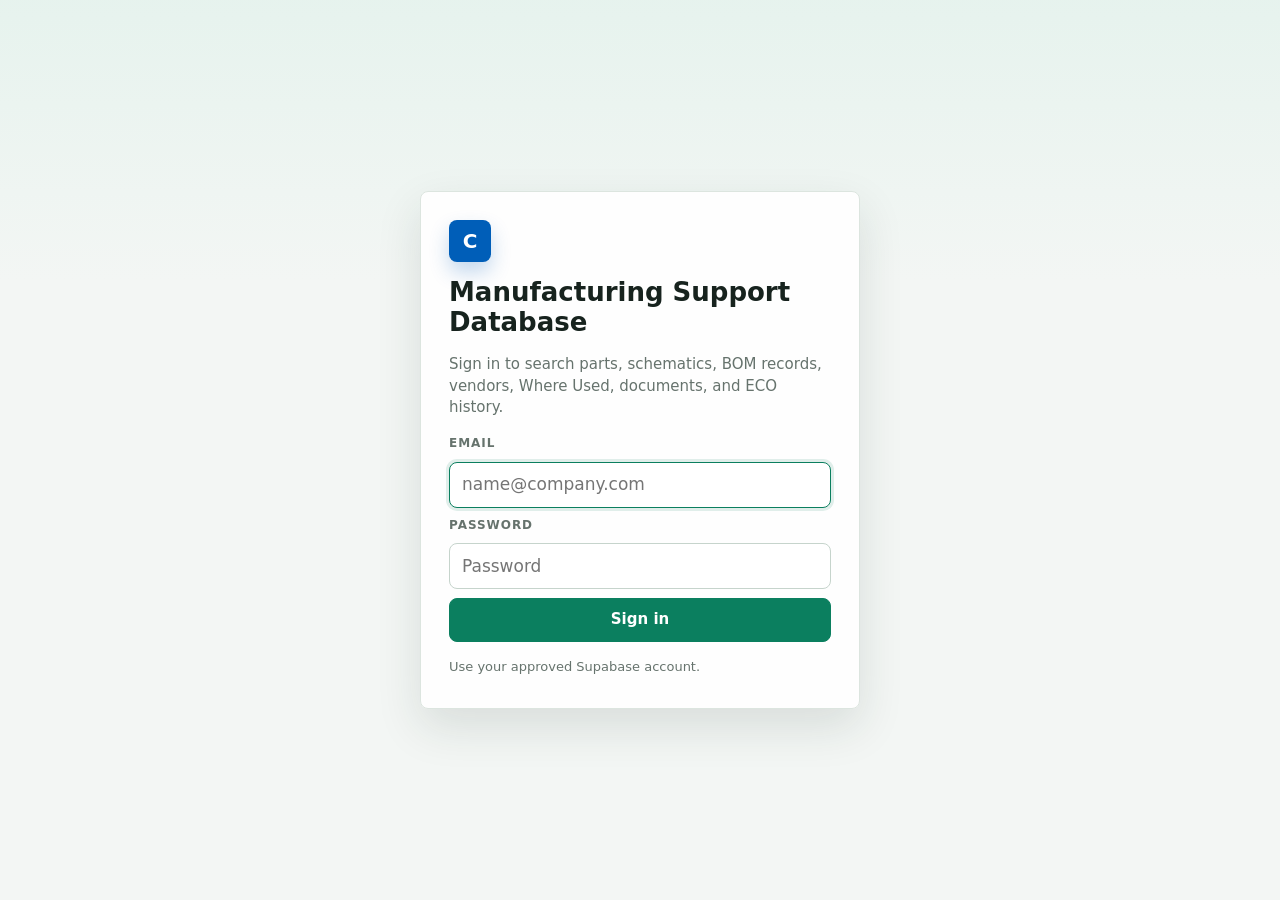
<file: omnify_search_static/index.html>
<!doctype html>
<html lang="en">
  <head>
    <meta charset="utf-8" />
    <meta name="viewport" content="width=device-width, initial-scale=1" />
    <title>Manufacturing Support Database</title>
    <link rel="stylesheet" href="./styles.css" />
  </head>
  <body>
    <section id="loginScreen" class="login-screen">
      <div class="login-panel">
        <div class="brand-mark login-mark">C</div>
        <h1>Manufacturing Support Database</h1>
        <p>Sign in to search parts, schematics, BOM records, vendors, Where Used, documents, and ECO history.</p>
        <form id="authForm" class="login-form">
          <label for="emailInput">Email</label>
          <input id="emailInput" type="email" autocomplete="username" placeholder="name@company.com" required autofocus />
          <label for="passwordInput">Password</label>
          <input id="passwordInput" type="password" autocomplete="current-password" placeholder="Password" required />
          <button id="loginBtn" type="submit">Sign in</button>
        </form>
        <p id="loginMessage" class="login-message">Use your approved Supabase account.</p>
      </div>
    </section>
    <script src="./app.js"></script>
  </body>
</html>
</file>
<file: omnify_search_static/styles.css>
:root {
  color-scheme: light;
  --bg: #f3f6f4;
  --surface: #ffffff;
  --surface-2: #f8fbf9;
  --surface-3: #eef5f1;
  --ink: #17231e;
  --muted: #66736d;
  --line: #dce5df;
  --line-strong: #c6d4cc;
  --accent: #0b7f5f;
  --accent-dark: #075a46;
  --accent-soft: #e3f2ec;
  --gold: #b8872f;
  --danger: #bd3e3e;
  --shadow: 0 18px 46px rgba(22, 50, 39, 0.12);
}

* {
  box-sizing: border-box;
}

body {
  margin: 0;
  min-height: 100vh;
  background:
    linear-gradient(180deg, rgba(227, 242, 236, 0.8), rgba(243, 246, 244, 0) 280px),
    var(--bg);
  color: var(--ink);
  font-family: "Segoe UI", system-ui, -apple-system, BlinkMacSystemFont, sans-serif;
  font-size: 15px;
  line-height: 1.45;
  letter-spacing: 0;
}

button,
input,
select {
  font: inherit;
}

h1,
h2,
h3,
p {
  margin: 0;
}

.app-shell {
  min-height: 100vh;
  display: grid;
  grid-template-rows: auto minmax(0, 1fr);
}

[hidden] {
  display: none !important;
}

.login-screen {
  min-height: 100vh;
  display: grid;
  place-items: center;
  padding: 28px;
}

.login-panel {
  width: min(100%, 440px);
  display: grid;
  gap: 16px;
  padding: 28px;
  border: 1px solid var(--line);
  border-radius: 8px;
  background: rgba(255, 255, 255, 0.95);
  box-shadow: var(--shadow);
}

.login-mark {
  width: 52px;
  height: 52px;
  font-size: 24px;
}

.login-panel h1 {
  font-size: 26px;
  line-height: 1.15;
}

.login-panel p {
  color: var(--muted);
}

.login-form {
  display: grid;
  gap: 9px;
}

.login-form input {
  min-height: 46px;
  padding: 0 12px;
}

.login-form button {
  min-height: 44px;
  border: 1px solid var(--accent);
  border-radius: 8px;
  background: var(--accent);
  color: #fff;
  font-weight: 750;
  cursor: pointer;
}

.login-message {
  min-height: 22px;
  font-size: 13px;
}

.topbar {
  min-height: 72px;
  display: flex;
  align-items: center;
  justify-content: space-between;
  gap: 20px;
  padding: 14px 28px;
  border-bottom: 1px solid var(--line);
  background: rgba(255, 255, 255, 0.9);
  backdrop-filter: blur(14px);
  position: sticky;
  top: 0;
  z-index: 5;
}

.brand {
  display: flex;
  gap: 12px;
  align-items: center;
  min-width: 0;
}

.brand-mark {
  width: 42px;
  height: 42px;
  display: grid;
  place-items: center;
  border-radius: 8px;
  background: #005eb8;
  color: #fff;
  font-weight: 800;
  font-size: 20px;
  box-shadow: 0 10px 20px rgba(0, 94, 184, 0.24);
}

.brand h1 {
  font-size: 19px;
  line-height: 1.15;
}

.brand p,
.status-line,
.muted {
  color: var(--muted);
}

.top-actions {
  display: flex;
  align-items: center;
  justify-content: flex-end;
  gap: 10px;
  flex-wrap: wrap;
}

.source-pill {
  min-height: 34px;
  display: inline-flex;
  align-items: center;
  padding: 0 12px;
  border: 1px solid var(--line);
  border-radius: 999px;
  background: var(--surface-2);
  color: var(--muted);
  font-size: 13px;
}

.ghost-button,
.search-row button,
.tab,
.file-link {
  min-height: 38px;
  border: 1px solid var(--line-strong);
  border-radius: 8px;
  background: var(--surface);
  color: var(--ink);
  cursor: pointer;
  transition: border-color 140ms ease, background 140ms ease, color 140ms ease, box-shadow 140ms ease;
}

.ghost-button {
  padding: 0 14px;
  color: var(--accent-dark);
  font-weight: 650;
}

.ghost-button:hover,
.tab:hover,
.file-link:hover {
  border-color: var(--accent);
  box-shadow: 0 0 0 3px rgba(11, 127, 95, 0.09);
}

.main {
  min-width: 0;
  display: grid;
  grid-template-rows: auto minmax(0, 1fr);
  padding: 24px 28px 28px;
  gap: 18px;
}

.search-panel {
  display: grid;
  gap: 14px;
  padding: 18px;
  border: 1px solid var(--line);
  border-radius: 8px;
  background: var(--surface);
  box-shadow: var(--shadow);
}

.search-row {
  display: grid;
  grid-template-columns: minmax(0, 1fr) 118px;
  gap: 10px;
}

.search-row button {
  background: var(--accent);
  border-color: var(--accent);
  color: #fff;
  font-weight: 750;
}

.search-row button:hover {
  background: var(--accent-dark);
  border-color: var(--accent-dark);
}

.filter-row {
  display: grid;
  grid-template-columns: repeat(2, minmax(180px, 1fr));
  gap: 12px;
}

.filter-block {
  display: grid;
  gap: 6px;
}

label {
  color: var(--muted);
  font-size: 12px;
  text-transform: uppercase;
  letter-spacing: 0.08em;
  font-weight: 700;
}

select,
input {
  width: 100%;
  border: 1px solid var(--line-strong);
  border-radius: 8px;
  background: #fff;
  color: var(--ink);
  outline: none;
}

select {
  min-height: 42px;
  padding: 0 12px;
}

input {
  min-height: 52px;
  padding: 0 16px;
  font-size: 17px;
}

input:focus,
select:focus {
  border-color: var(--accent);
  box-shadow: 0 0 0 3px rgba(11, 127, 95, 0.12);
}

.metrics {
  display: grid;
  grid-template-columns: repeat(6, minmax(110px, 1fr));
  gap: 10px;
}

.metrics:empty {
  display: none;
}

.metric {
  min-width: 0;
  display: grid;
  gap: 3px;
  padding: 11px 12px;
  border: 1px solid var(--line);
  border-radius: 8px;
  background: var(--surface-2);
  color: var(--muted);
  font-size: 12px;
}

.metric strong {
  color: var(--ink);
  font-size: 19px;
}

.status-line {
  min-height: 24px;
  display: flex;
  align-items: center;
  justify-content: space-between;
  gap: 16px;
  font-size: 13px;
}

.workspace {
  min-height: 0;
  height: calc(100vh - 260px);
  display: grid;
  grid-template-columns: minmax(360px, 40%) minmax(0, 1fr);
  gap: 18px;
}

.results,
.detail {
  min-height: 0;
  overflow-y: auto;
  border: 1px solid var(--line);
  border-radius: 8px;
  background: rgba(255, 255, 255, 0.82);
  box-shadow: 0 12px 30px rgba(22, 50, 39, 0.08);
}

.results {
  padding: 12px;
}

.result-card {
  display: grid;
  gap: 10px;
  padding: 15px;
  margin-bottom: 10px;
  border: 1px solid var(--line);
  border-left: 4px solid transparent;
  border-radius: 8px;
  background: var(--surface);
  cursor: pointer;
  transition: border-color 140ms ease, box-shadow 140ms ease, transform 140ms ease;
}

.result-card:hover {
  border-color: var(--line-strong);
  transform: translateY(-1px);
  box-shadow: 0 10px 22px rgba(22, 50, 39, 0.08);
}

.result-card.active {
  border-color: var(--accent);
  border-left-color: var(--accent);
  box-shadow: 0 0 0 3px rgba(11, 127, 95, 0.1);
}

.result-card h2 {
  font-size: 18px;
  line-height: 1.25;
  overflow-wrap: anywhere;
}

.result-meta,
.chips,
.trail {
  display: flex;
  flex-wrap: wrap;
  gap: 7px;
  align-items: center;
}

.chip {
  max-width: 100%;
  border-radius: 999px;
  padding: 4px 9px;
  background: var(--surface-3);
  color: var(--muted);
  font-size: 12px;
  overflow-wrap: anywhere;
}

.chip.strong {
  color: #fff;
  background: var(--accent);
  font-weight: 750;
}

.trail {
  color: var(--gold);
  font-size: 12px;
  font-weight: 650;
}

.snippet {
  color: var(--muted);
  font-size: 14px;
  line-height: 1.5;
  overflow-wrap: anywhere;
}

mark {
  background: #f7df9e;
  color: var(--ink);
  border-radius: 4px;
  padding: 0 2px;
}

.detail {
  padding: 20px 22px 34px;
}

.detail-header {
  display: grid;
  gap: 12px;
  margin-bottom: 16px;
  padding-bottom: 14px;
  border-bottom: 1px solid var(--line);
}

.detail-header h2 {
  font-size: 28px;
  line-height: 1.15;
  overflow-wrap: anywhere;
}

.tabs {
  display: flex;
  flex-wrap: wrap;
  gap: 6px;
  margin: 16px 0 14px;
  padding: 6px;
  border: 1px solid var(--line);
  border-radius: 8px;
  background: var(--surface-2);
}

.tab {
  min-height: 44px;
  display: inline-flex;
  align-items: center;
  gap: 8px;
  padding: 0 11px;
  color: var(--muted);
  background: transparent;
  border-color: transparent;
}

.tab.active {
  background: var(--accent);
  border-color: var(--accent);
  color: #fff;
  font-weight: 750;
}

.tab span {
  font-weight: 750;
}

.tab strong {
  min-width: 24px;
  min-height: 22px;
  display: inline-grid;
  place-items: center;
  padding: 0 7px;
  border-radius: 999px;
  background: #fff;
  color: var(--accent-dark);
  font-size: 12px;
}

.tab.active strong {
  background: rgba(255, 255, 255, 0.92);
}

.section-intro {
  display: flex;
  justify-content: space-between;
  align-items: flex-start;
  gap: 16px;
  margin-bottom: 12px;
  padding: 12px 14px;
  border: 1px solid var(--line);
  border-radius: 8px;
  background: var(--surface-2);
}

.section-intro h3 {
  font-size: 16px;
  line-height: 1.25;
  margin-bottom: 3px;
}

.section-intro p {
  color: var(--muted);
  font-size: 13px;
}

.section-intro > span {
  flex: 0 0 auto;
  border-radius: 999px;
  padding: 4px 9px;
  background: #fff;
  color: var(--accent-dark);
  font-size: 12px;
  font-weight: 750;
}

.section-list {
  display: grid;
  gap: 9px;
}

.row-card {
  border: 1px solid var(--line);
  border-radius: 8px;
  background: var(--surface);
  padding: 0;
  overflow: hidden;
}

.row-card-title {
  display: flex;
  justify-content: space-between;
  align-items: center;
  gap: 12px;
  padding: 12px 14px;
  background: #fbfdfc;
  cursor: pointer;
  list-style: none;
}

.row-card-title::-webkit-details-marker {
  display: none;
}

.row-card[open] .row-card-title {
  border-bottom: 1px solid var(--line);
  background: var(--surface-2);
}

.row-card-title h3 {
  font-size: 15px;
  line-height: 1.35;
  overflow-wrap: anywhere;
}

.dropdown-cue {
  flex: 0 0 auto;
  display: inline-flex;
  align-items: center;
  gap: 6px;
  color: var(--muted);
  font-size: 11px;
  font-weight: 700;
  text-transform: uppercase;
  letter-spacing: 0.05em;
}

.dropdown-cue::after {
  content: "Show";
  min-width: 48px;
  border: 1px solid var(--line-strong);
  border-radius: 999px;
  padding: 3px 8px;
  background: #fff;
  color: var(--accent-dark);
  text-align: center;
}

.row-card[open] .dropdown-cue::after {
  content: "Hide";
}

.summary-grid {
  min-width: 0;
  flex: 1 1 auto;
  display: grid;
  grid-template-columns: minmax(140px, 0.9fr) repeat(3, minmax(90px, 1fr));
  gap: 8px;
  align-items: center;
}

.summary-grid span {
  min-width: 0;
  display: grid;
  gap: 2px;
  color: var(--ink);
  font-size: 13px;
  overflow-wrap: anywhere;
}

.summary-grid span b {
  color: var(--muted);
  font-size: 10px;
  font-weight: 800;
  text-transform: uppercase;
  letter-spacing: 0.06em;
}

.summary-grid .summary-main {
  font-size: 14px;
  font-weight: 750;
}

.document-summary-grid {
  grid-template-columns: minmax(220px, 1.4fr) minmax(160px, 1fr) minmax(90px, 0.6fr) minmax(100px, 0.7fr) minmax(80px, 0.5fr);
}

.doc-download {
  color: var(--accent-dark);
  font-weight: 800;
  text-decoration: underline;
  text-decoration-thickness: 1px;
  text-underline-offset: 3px;
  overflow-wrap: anywhere;
}

.doc-download:hover {
  color: var(--accent);
}

.document-card[open] .doc-download {
  color: var(--accent);
}

.field-grid {
  display: grid;
  grid-template-columns: repeat(auto-fit, minmax(240px, 1fr));
  gap: 0;
  border-top: 0;
}

.field {
  min-width: 0;
  padding: 10px 12px;
  border-radius: 0;
  background: #fff;
  border: 0;
  border-right: 1px solid var(--line);
  border-bottom: 1px solid var(--line);
}

.field.important {
  background: var(--accent-soft);
}

.field span {
  display: block;
  color: var(--muted);
  font-size: 11px;
  text-transform: uppercase;
  letter-spacing: 0.06em;
  margin-bottom: 4px;
  font-weight: 700;
}

.field strong {
  display: block;
  overflow-wrap: anywhere;
  font-size: 14px;
  font-weight: 650;
}

.field.important strong {
  color: var(--accent-dark);
  font-weight: 750;
}

.related-strip {
  display: flex;
  flex-wrap: wrap;
  align-items: center;
  gap: 7px;
  padding: 8px 10px;
  border: 1px solid var(--line);
  border-radius: 8px;
  background: var(--accent-soft);
}

.related-strip > span {
  color: var(--muted);
  font-size: 12px;
  font-weight: 750;
  text-transform: uppercase;
  letter-spacing: 0.06em;
}

.related-link {
  min-height: 28px;
  border: 1px solid rgba(11, 127, 95, 0.18);
  border-radius: 999px;
  background: #fff;
  color: var(--accent-dark);
  padding: 4px 10px;
  font-size: 12px;
  font-weight: 750;
  cursor: pointer;
}

.related-link:hover {
  border-color: var(--accent);
  box-shadow: 0 0 0 3px rgba(11, 127, 95, 0.08);
}

.related-panel {
  display: grid;
  gap: 10px;
  padding: 12px;
  border: 1px solid var(--line);
  border-radius: 8px;
  background: var(--surface-2);
}

.related-panel-title {
  display: flex;
  justify-content: space-between;
  gap: 12px;
  align-items: baseline;
}

.related-panel-title h3 {
  font-size: 15px;
}

.related-panel-title span {
  color: var(--muted);
  font-size: 12px;
  font-weight: 650;
}

.related-grid {
  display: grid;
  grid-template-columns: repeat(auto-fit, minmax(190px, 1fr));
  gap: 8px;
}

.related-card {
  min-width: 0;
  display: grid;
  gap: 4px;
  padding: 10px;
  border: 1px solid var(--line);
  border-left: 4px solid var(--accent);
  border-radius: 8px;
  background: #fff;
  text-align: left;
  cursor: pointer;
}

.related-card span {
  color: var(--muted);
  font-size: 11px;
  font-weight: 750;
  text-transform: uppercase;
  letter-spacing: 0.06em;
}

.related-card strong {
  color: var(--ink);
  font-size: 15px;
  overflow-wrap: anywhere;
}

.related-card small {
  color: var(--muted);
  line-height: 1.35;
}

.related-card:hover {
  border-color: var(--accent);
  box-shadow: 0 0 0 3px rgba(11, 127, 95, 0.08);
}

.related-card.current {
  border-left-color: var(--gold);
  background: #fffaf0;
  cursor: default;
}

.item-link {
  width: 100%;
  border: 0;
  padding: 0;
  background: transparent;
  color: var(--accent-dark);
  text-align: left;
  font-size: 13px;
  font-weight: 750;
  text-decoration: underline;
  text-decoration-thickness: 1px;
  text-underline-offset: 3px;
  overflow-wrap: anywhere;
  cursor: pointer;
}

.item-link.inline {
  width: auto;
  display: inline;
  font-size: inherit;
}

.item-link:hover {
  color: var(--accent);
}

.item-link:disabled {
  color: var(--muted);
  cursor: wait;
}

.file-grid {
  display: grid;
  gap: 8px;
  margin-bottom: 12px;
}

.file-link {
  display: grid;
  grid-template-columns: minmax(0, 1fr) auto;
  align-items: center;
  gap: 10px;
  padding: 10px 12px;
  text-decoration: none;
  background: var(--surface);
}

.file-link span {
  color: var(--ink);
  overflow-wrap: anywhere;
  font-weight: 650;
}

.file-link small {
  color: var(--muted);
}

pre {
  white-space: pre-wrap;
  overflow-wrap: anywhere;
  border: 1px solid var(--line);
  border-radius: 8px;
  background: #fbfdfc;
  padding: 14px;
  color: var(--muted);
  max-height: 70vh;
  overflow: auto;
}

.empty-state {
  min-height: 52vh;
  display: grid;
  place-content: center;
  gap: 8px;
  color: var(--muted);
  text-align: center;
  padding: 18px;
}

.empty-state h2 {
  color: var(--ink);
}

.empty-state.compact {
  min-height: 180px;
}

.empty-state.compact h2 {
  font-size: 18px;
}

@media (max-width: 1180px) {
  .metrics {
    grid-template-columns: repeat(3, minmax(110px, 1fr));
  }

  .workspace {
    grid-template-columns: 1fr;
    height: auto;
  }

  .results {
    max-height: 44vh;
  }
}

@media (max-width: 760px) {
  .topbar,
  .top-actions {
    align-items: flex-start;
  }

  .topbar,
  .filter-row,
  .search-row {
    grid-template-columns: 1fr;
  }

  .topbar {
    display: grid;
    padding: 14px;
  }

  .main {
    padding: 14px;
  }

  .metrics {
    grid-template-columns: repeat(2, minmax(0, 1fr));
  }

  .section-intro,
  .row-card-title {
    display: grid;
  }

  .summary-grid {
    grid-template-columns: 1fr;
  }

  .document-summary-grid {
    grid-template-columns: 1fr;
  }

  .dropdown-cue {
    justify-content: space-between;
  }

  .tabs {
    overflow-x: auto;
    flex-wrap: nowrap;
  }

  .tab {
    flex: 0 0 auto;
  }

  .detail {
    padding: 16px;
  }
}
</file>
